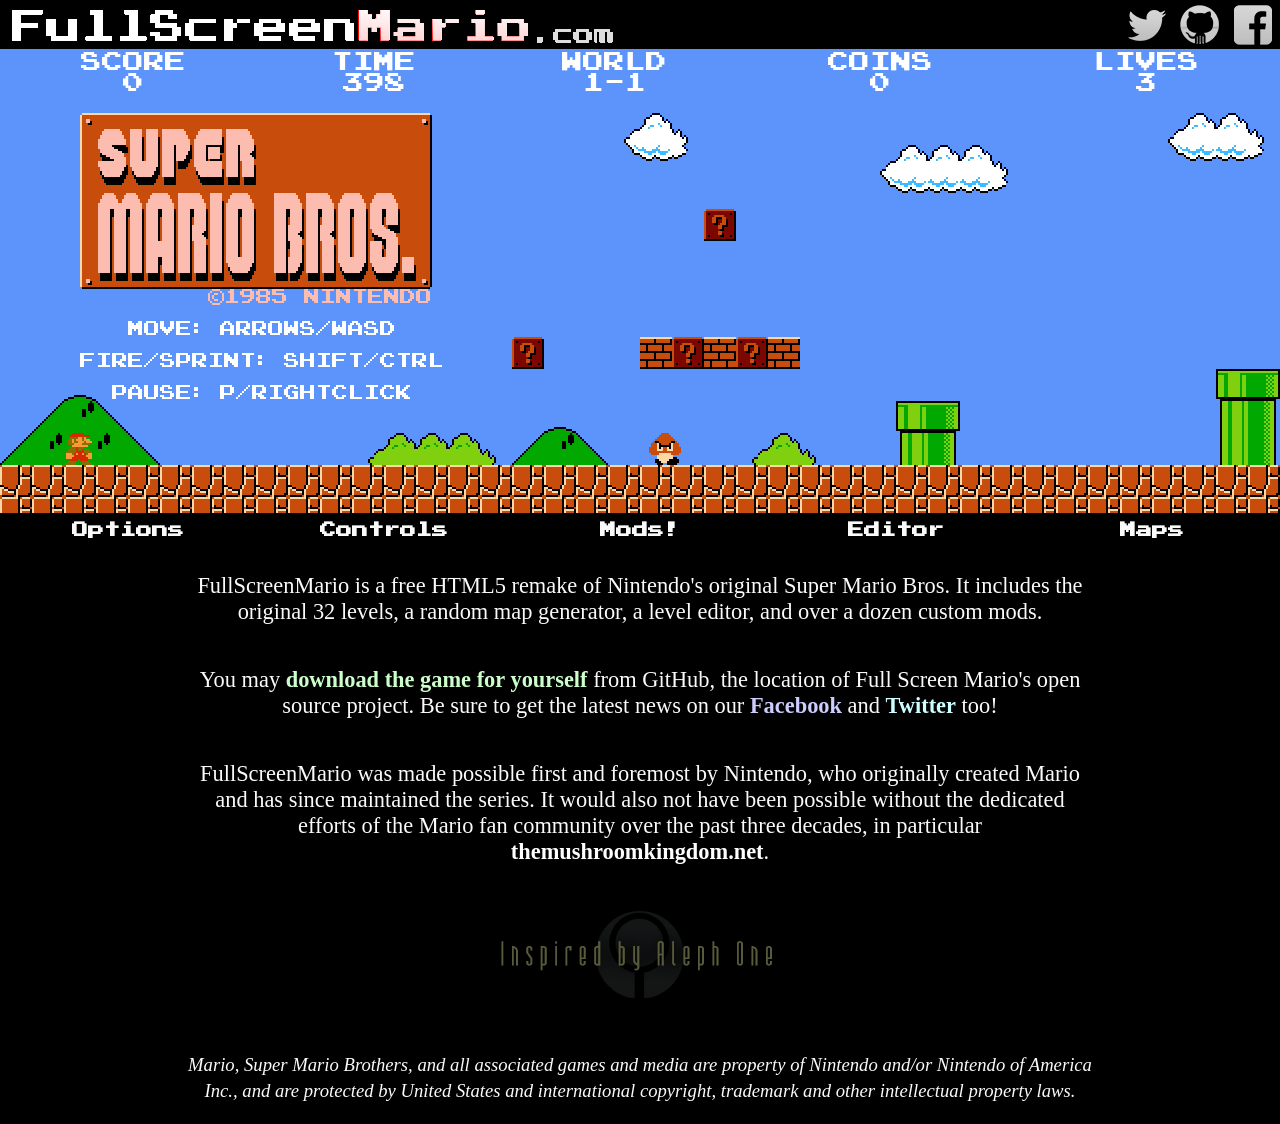
<file: assets/games/fullscreenmario/Source/index.html>
﻿<!DOCTYPE html>
<html lang="en-us">
<head>
    <meta charset="utf-8" />
    <title>Full Screen Mario</title>
    <meta name="keywords" content="fullscreenmario, full, screen, mario, javascript, html5, gaming, online, online game, fun, distraction" />
    <meta name="description" content="FullScreenMario is a free HTML5 remake of Nintendo's original Super Mario Bros. Play it here!" />

    <!-- build:css index.min.css -->
    <link href="index.css" rel="stylesheet" />
    <!-- /build -->

    <link rel="shortcut icon" href="Theme/Mario.gif">
</head>

<body>
    <header>
        <img src="Theme/Header.gif" alt="FullScreenMario.com" />
        <div id="header-right">
            <a class="hoverable" target="_blank" href="https://twitter.com/FullScreenMario">
                <img id="twitter" src="Theme/Twitter.png" alt="Twitter" />
            </a>
            <a class="hoverable" target="_blank" href="https://github.com/FullScreenShenanigans/FullScreenMario">
                <img id="github" src="Theme/Github.png" alt="Github" />
            </a>
            <a class="hoverable" target="_blank" href="https://facebook.com/FullScreenMario">
                <img id="facebook" src="Theme/Facebook.png" alt="Facebook" />
            </a>
        </div>
    </header>

    <section id="game">
        <!-- FSM.UserWrapper will fill out this section... -->
    </section>

    <section id="controls">
        <!-- FSM.UserWrapper will fill out this section... -->
    </section>

    <section id="explanation" class="section-text">
        FullScreenMario is a free HTML5 remake of Nintendo's original Super Mario Bros.
        It includes the original 32 levels, a random map generator, a <!-- social --> level editor, and over a dozen custom mods.
    </section>

    <section id="social" class="section-text">
        You may <a class="link-github" href="http://www.github.com/FullScreenShenanigans/FullScreenMario">download the game for yourself</a> from GitHub, the location of Full Screen Mario's open source project.
        Be sure to get the latest news on our <a class="link-facebook" href="http://www.facebook.com/FullScreenMario">Facebook</a> and <a class="link-twitter" href="http://www.twitter.com/FullScreenMario">Twitter</a> too!
    </section>

    <section id="credits" class="section-text">
        FullScreenMario was made possible first and foremost by Nintendo, who originally created Mario and has since maintained the series.
        It would also not have been possible without the dedicated efforts of the Mario fan community over the past three decades, in particular <a href="http://www.themushroomkingdom.net/">themushroomkingdom.net</a>.
    </section>

    <section id="hangar96" class="section-text">
        <a href="http://marathon.sourceforge.net" alt="Escape will make me god.">
            <img class="hoverable" src="Theme/Aleph One.png" />
        </a>
    </section>

    <section id="legal" class="section-text">
        <small><em>Mario, Super Mario Brothers, and all associated games and media are property of Nintendo and/or Nintendo of America Inc., and are protected by United States and international copyright, trademark and other intellectual property laws.</em></small>
    </section>

    <!-- build:template
    <script src="FullScreenMario-<%= version %>.min.js"></script>
    /build -->
    <!-- build:remove -->
    <script src="References/AreaSpawnr-0.2.0.js" type="text/javascript"></script>
    <script src="References/AudioPlayr-0.2.1.js" type="text/javascript"></script>
    <script src="References/ChangeLinr-0.2.0.js" type="text/javascript"></script>
    <script src="References/DeviceLayr-0.2.0.js" type="text/javascript"></script>
    <script src="References/EightBittr-0.2.0.js" type="text/javascript"></script>
    <script src="References/FPSAnalyzr-0.2.1.js" type="text/javascript"></script>
    <script src="References/GamesRunnr-0.2.0.js" type="text/javascript"></script>
    <script src="References/GameStartr-0.2.0.js" type="text/javascript"></script>
    <script src="References/GroupHoldr-0.2.1.js" type="text/javascript"></script>
    <script src="References/InputWritr-0.2.0.js" type="text/javascript"></script>
    <script src="References/ItemsHoldr-0.2.1.js" type="text/javascript"></script>
    <script src="References/LevelEditr-0.2.0.js" type="text/javascript"></script>
    <script src="References/MapsCreatr-0.2.1.js" type="text/javascript"></script>
    <script src="References/MapScreenr-0.2.1.js" type="text/javascript"></script>
    <script src="References/MathDecidr-0.2.0.js" type="text/javascript"></script>
    <script src="References/ModAttachr-0.2.2.js" type="text/javascript"></script>
    <script src="References/NumberMakr-0.2.2.js" type="text/javascript"></script>
    <script src="References/ObjectMakr-0.2.2.js" type="text/javascript"></script>
    <script src="References/PixelDrawr-0.2.0.js" type="text/javascript"></script>
    <script src="References/PixelRendr-0.2.0.js" type="text/javascript"></script>
    <script src="References/QuadsKeepr-0.2.1.js" type="text/javascript"></script>
    <script src="References/ScenePlayr-0.2.0.js" type="text/javascript"></script>
    <script src="References/StringFilr-0.2.1.js" type="text/javascript"></script>
    <script src="References/ThingHittr-0.2.0.js" type="text/javascript"></script>
    <script src="References/TimeHandlr-0.2.0.js" type="text/javascript"></script>
    <script src="References/TouchPassr-0.2.0.js" type="text/javascript"></script>
    <script src="References/UsageHelpr-0.2.0.js" type="text/javascript"></script>
    <script src="References/UserWrappr-0.2.0.js" type="text/javascript"></script>
    <script src="References/WorldSeedr-0.2.0.js" type="text/javascript"></script>
    <script src="References/js_beautify.js" type="text/javascript"></script>
    <script src="FullScreenMario.js" type="text/javascript"></script>
    <script src="settings/audio.js" type="text/javascript"></script>
    <script src="settings/collisions.js" type="text/javascript"></script>
    <script src="settings/devices.js" type="text/javascript"></script>
    <script src="settings/editor.js" type="text/javascript"></script>
    <script src="settings/generator.js" type="text/javascript"></script>
    <script src="settings/groups.js" type="text/javascript"></script>
    <script src="settings/events.js" type="text/javascript"></script>
    <script src="settings/help.js" type="text/javascript"></script>
    <script src="settings/input.js" type="text/javascript"></script>
    <script src="settings/items.js" type="text/javascript"></script>
    <script src="settings/maps.js" type="text/javascript"></script>
    <script src="settings/maps/1-1.js" type="text/javascript"></script>
    <script src="settings/maps/1-2.js" type="text/javascript"></script>
    <script src="settings/maps/1-3.js" type="text/javascript"></script>
    <script src="settings/maps/1-4.js" type="text/javascript"></script>
    <script src="settings/maps/2-1.js" type="text/javascript"></script>
    <script src="settings/maps/2-2.js" type="text/javascript"></script>
    <script src="settings/maps/2-3.js" type="text/javascript"></script>
    <script src="settings/maps/2-4.js" type="text/javascript"></script>
    <script src="settings/maps/3-1.js" type="text/javascript"></script>
    <script src="settings/maps/3-2.js" type="text/javascript"></script>
    <script src="settings/maps/3-3.js" type="text/javascript"></script>
    <script src="settings/maps/3-4.js" type="text/javascript"></script>
    <script src="settings/maps/4-1.js" type="text/javascript"></script>
    <script src="settings/maps/4-2.js" type="text/javascript"></script>
    <script src="settings/maps/4-3.js" type="text/javascript"></script>
    <script src="settings/maps/4-4.js" type="text/javascript"></script>
    <script src="settings/maps/5-1.js" type="text/javascript"></script>
    <script src="settings/maps/5-2.js" type="text/javascript"></script>
    <script src="settings/maps/5-3.js" type="text/javascript"></script>
    <script src="settings/maps/5-4.js" type="text/javascript"></script>
    <script src="settings/maps/6-1.js" type="text/javascript"></script>
    <script src="settings/maps/6-2.js" type="text/javascript"></script>
    <script src="settings/maps/6-3.js" type="text/javascript"></script>
    <script src="settings/maps/6-4.js" type="text/javascript"></script>
    <script src="settings/maps/7-1.js" type="text/javascript"></script>
    <script src="settings/maps/7-2.js" type="text/javascript"></script>
    <script src="settings/maps/7-3.js" type="text/javascript"></script>
    <script src="settings/maps/7-4.js" type="text/javascript"></script>
    <script src="settings/maps/8-1.js" type="text/javascript"></script>
    <script src="settings/maps/8-2.js" type="text/javascript"></script>
    <script src="settings/maps/8-3.js" type="text/javascript"></script>
    <script src="settings/maps/8-4.js" type="text/javascript"></script>
    <script src="settings/maps/Random.js" type="text/javascript"></script>
    <script src="settings/math.js" type="text/javascript"></script>
    <script src="settings/mods.js" type="text/javascript"></script>
    <script src="settings/objects.js" type="text/javascript"></script>
    <script src="settings/quadrants.js" type="text/javascript"></script>
    <script src="settings/renderer.js" type="text/javascript"></script>
    <script src="settings/runner.js" type="text/javascript"></script>
    <script src="settings/scenes.js" type="text/javascript"></script>
    <script src="settings/sprites.js" type="text/javascript"></script>
    <script src="settings/touch.js" type="text/javascript"></script>
    <script src="settings/ui.js" type="text/javascript"></script>
    <!-- /build -->
    <!-- build:js index.min.js -->
    <script src="index.js" type="text/javascript"></script>
    <!-- /build -->
</body>
</html>
</file>
<file: assets/games/fullscreenmario/Source/index.css>
/* General elements */

html, body {
    margin: 0;
    padding: 0;
}

body {
    background: black;
    color: #fafafa;
    overflow-x: hidden;
    overflow-y: scroll;
}

header {
    height: 49px;
    overflow: hidden;
    -ms-user-select: none;
    -moz-user-select: none;
    -webkit-user-select: none;
    user-select: none;
}

section {
    clear: both;
}

a {
    color: white;
    font-weight: bold;
    text-decoration: none;
}


/* General animations */

.hoverable {
    opacity: .84;
    -moz-transition: 140ms opacity;
    -o-transition: 140ms opacity;
    -webkit-transition: 140ms opacity;
    transition: 140ms opacity;
}

    .hoverable:hover {
        opacity: 1;
    }


/* Header */

#header-right {
    position: absolute;
    top: 0;
    right: 3px;
    opacity: 1;
    -moz-transition: 280ms opacity;
    -o-transition: 280ms opacity;
    -webkit-transition: 280ms opacity;
    transition: 280ms opacity;
}

@media(max-width: 819px) {
    #header-right {
        opacity: 0;
    }
}


/* Game section */

section#game {
    min-height: 464px;
}

    section#game .EightBitter {
        margin: auto;
    }



/* Control section */

#controls {
    text-align: center;
}

    #controls .control {
        position: relative;
        display: inline-block;
        margin-top: 0;
        height: 35px;
        width: 256px;
        border: 3px solid black;
        border-radius: 7px;
        box-shadow: 0 3px 7px black inset;
        background: black;
        font-family: 'Press Start';
        -moz-box-sizing: border-box;
        -webkit-box-sizing: border-box;
        box-sizing: border-box;
        overflow: hidden;
        -moz-transition: 70ms all;
        -o-transition: 70ms all;
        -webkit-transition: 70ms all;
        transition: 70ms all;
    }

    #controls.length-4 .control {
        min-width: 25%;
    }

    #controls.length-5 .control {
        min-width: 20%;
    }

    #controls .control:hover {
        margin-top: -322px;
        height: 350px; /* 322px + 28px */
        border-color: #99ffcc;
        background: #009966;
        z-index: 70;
    }

    #controls .control h4 {
        position: absolute;
        right: 0;
        bottom: 7px;
        left: 0;
        margin: 0;
    }

    #controls .control-inner {
        margin-top: 28px;
        padding: 7px 3px;
        opacity: 0;
        -moz-transition: 35ms opacity;
        -o-transition: 35ms opacity;
        -webkit-transition: 35ms opacity;
        transition: 35ms opacity;
    }

    #controls .control:hover .control-inner {
        display: block;
        margin-top: 0;
        opacity: 1;
    }

    #controls .select-options {
        position: relative;
        max-height: 308px; /* 322 - 14*/
        overflow-x: hidden;
        overflow-y: auto;
    }

    #controls .select-option-title {
        padding: 7px;
    }

    #controls .select-option {
        margin: 1px 3px;
        display: inline-block;
        background: #ffcc33;
        border: 3px outset;
        cursor: pointer;
        color: black;
        font-size: 14px;
        -moz-box-sizing: border-box;
        -webkit-box-sizing: border-box;
        box-sizing: border-box;
    }

        #controls .select-option.option-enabled {
            background: #ffcc33;
        }

        #controls .select-option.option-disabled {
            background: #ccaa33;
        }

        #controls .select-option.select-option-inset {
            border: 3px inset;
        }

        #controls .select-option.select-option-large {
            padding: 14px 0;
            font-size: 15px;
            line-height: 140%;
        }

    #controls .disabled {
        opacity: .49 !important;
        cursor: default !important;
        -ms-user-select: none !important;
        -moz-user-select: none !important;
        -webkit-user-select: none !important;
        user-select: none !important;
    }


    /* Controls - option buttons */

    #controls .options-button-option {
        position: relative;
        display: block;
        left: 0;
        right: 0;
        padding: 4px 0;
        /* width: 70px; */
    }

    #controls input[type=number] {
        display: inline;
        margin-left: -3px;
        padding-left: 17px;
        /* font-size: 1em; */
        font-family: "Press Start";
    }

    #controls select {
        /* font-size: 1em; */
        font-family: "Press Start";
    }


    /* Controls - options */

    #controls #control-Options .select-options td {
        padding-top: 7px;
        padding-bottom: 7px;
    }


    /* Controls - option keys */

    #controls .options-label-Keys {
        padding-left: 14px;
    }

    #controls .options-cell-Keys {
        padding: 7px 0;
    }

    #controls .options-key-option {
        display: block;
    }

        #controls .options-key-option:not(:last-of-type):after {
            content: ", ";
        }


    /* Controls - tables */

    #controls table {
        width: 100%;
        border-spacing: 1px;
        padding: 0 2px;
    }

        #controls table input {
            max-width: 70px;
        }

    #controls .maps-grid-option {
        display: table-cell;
        padding: 3px;
    }

    #controls .maps-grid-option-extra {
        display: block;
        margin: 7px 2px 3px 1px;
        padding: 14px 3px;
    }

    #controls .maps-grid-input {
        margin: 0 2px 0 1px;
        width: 98%;
        -moz-box-sizing: border-box;
        -webkit-box-sizing: border-box;
        box-sizing: border-box;
        font-family: 'Press Start';
        text-align: center;
    }


    /* Controls - uploader */

    #controls .select-upload {
        cursor: pointer;
        overflow: hidden;
    }

    #controls .select-upload-input {
        display: none;
    }


    /* Controls - built-in maps */

    #controls .select-options-editor-maps-holder {
        width: 100%;
    }


/* Text sections */

section.section-text {
    margin: auto;
    padding: 21px 70px;
    max-width: 910px;
    font-size: 1.4em;
    text-align: center;
}

.link-github {
    color: #cfc;
}

.link-facebook {
    color: #ccf;
}

.link-twitter {
    color: #cff;
}

@media(max-width: 350px) {
    section.section-text {
        padding: 14px 7px;
    }
}
</file>
